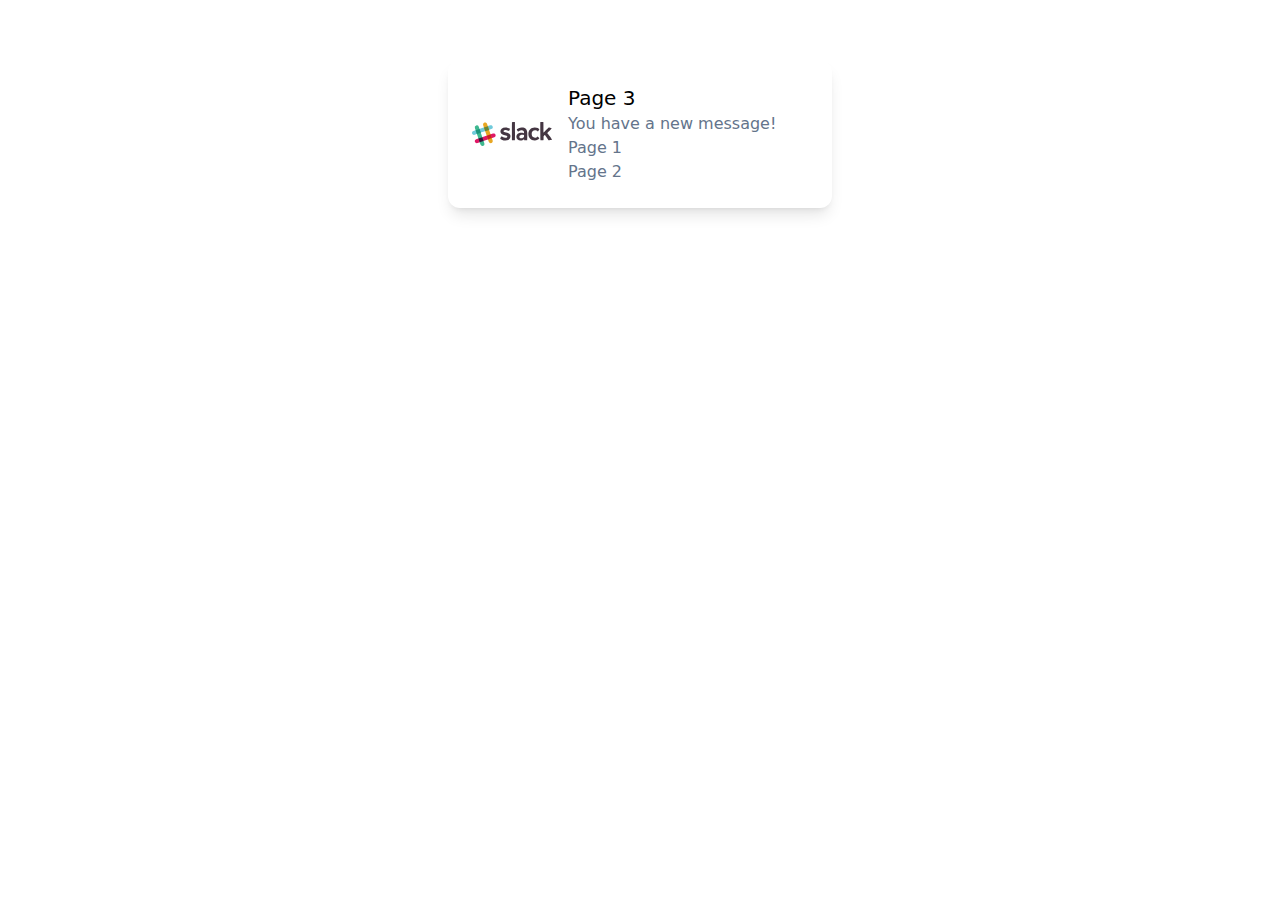
<file: page3.html>
<!DOCTYPE html>
<html lang="ru">
<head>
    <title>Страница 3</title>
    <meta charset="UTF-8">
    <script src="js/tw.js"></script>
</head>
<body>

<div class="p-5">

    <div class="mt-10 p-6 max-w-sm mx-auto bg-white rounded-xl shadow-lg flex items-center space-x-4">

        <div class="shrink-0">
            <img class="h-20 w-20" src="/img/logo.svg" alt="ChitChat Logo">
        </div>
        <div>
            <div class="text-xl font-medium text-black">Page 3 </div>
            <p class="text-slate-500">You have a new message!</p>
            <p class="text-slate-500"><a href="index.html">Page 1</a></p>
            <p class="text-slate-500"><a href="page2.html">Page 2</a></p>
        </div>
    </div>
</div>

</body>
</html>
</file>
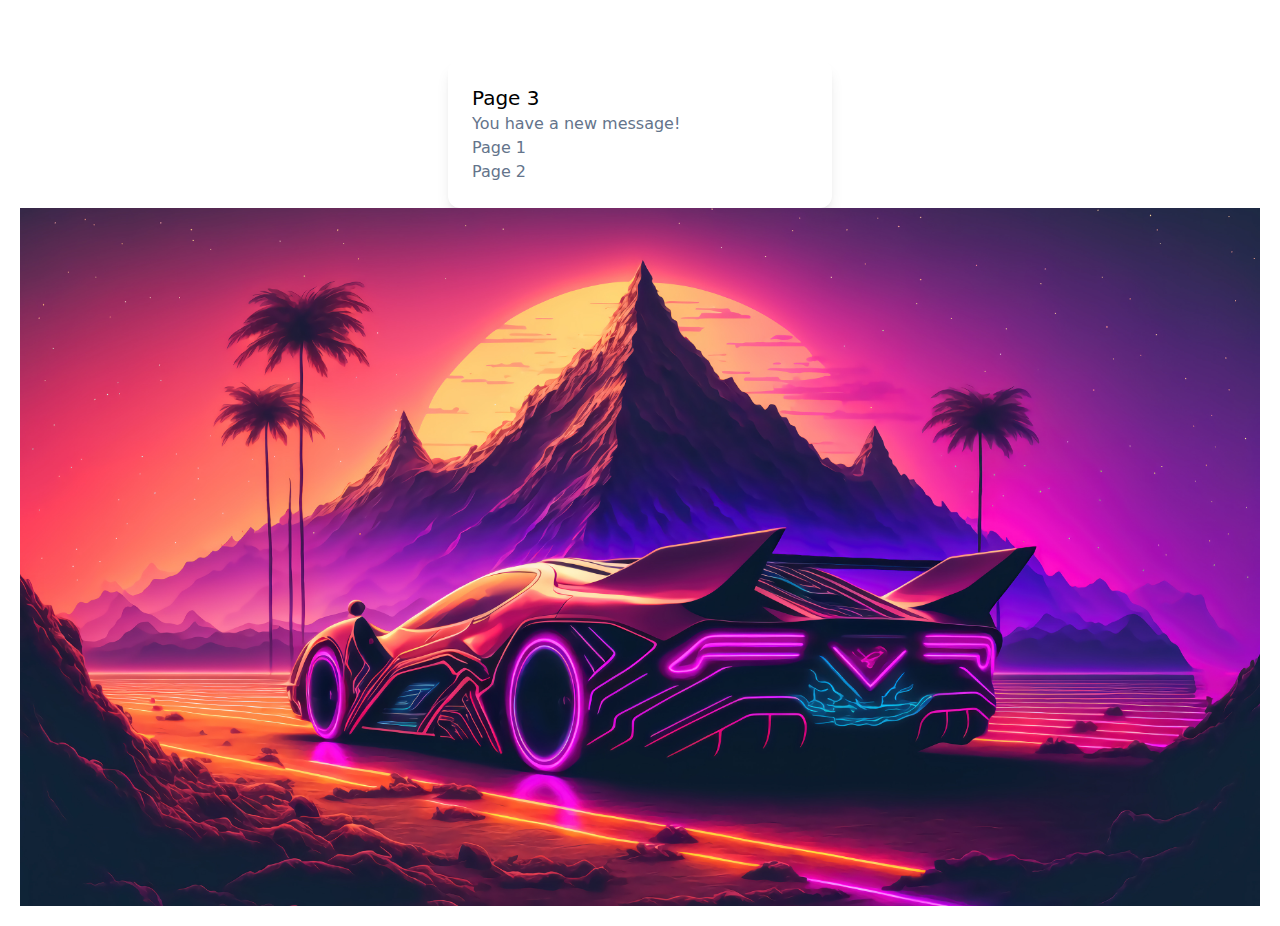
<file: page4.html>
<!DOCTYPE html>
<html lang="ru">
<head>
    <title>Страница 3</title>
    <meta charset="UTF-8">
    <script src="js/tw.js"></script>
</head>
<body>

<div class="p-5">

    <div class="mt-10 p-6 max-w-sm mx-auto bg-white rounded-xl shadow-lg flex items-center space-x-4">
        <div>
            <div class="text-xl font-medium text-black">Page 3 </div>
            <p class="text-slate-500">You have a new message!</p>
            <p class="text-slate-500"><a href="index.html">Page 1</a></p>
            <p class="text-slate-500"><a href="page2.html">Page 2</a></p>
        </div>
    </div>

    <div class="shrink-0">
        <img class="h-50 w-50" src="img/big.jpg" alt="big">
    </div>
</div>

</body>
</html>
</file>
